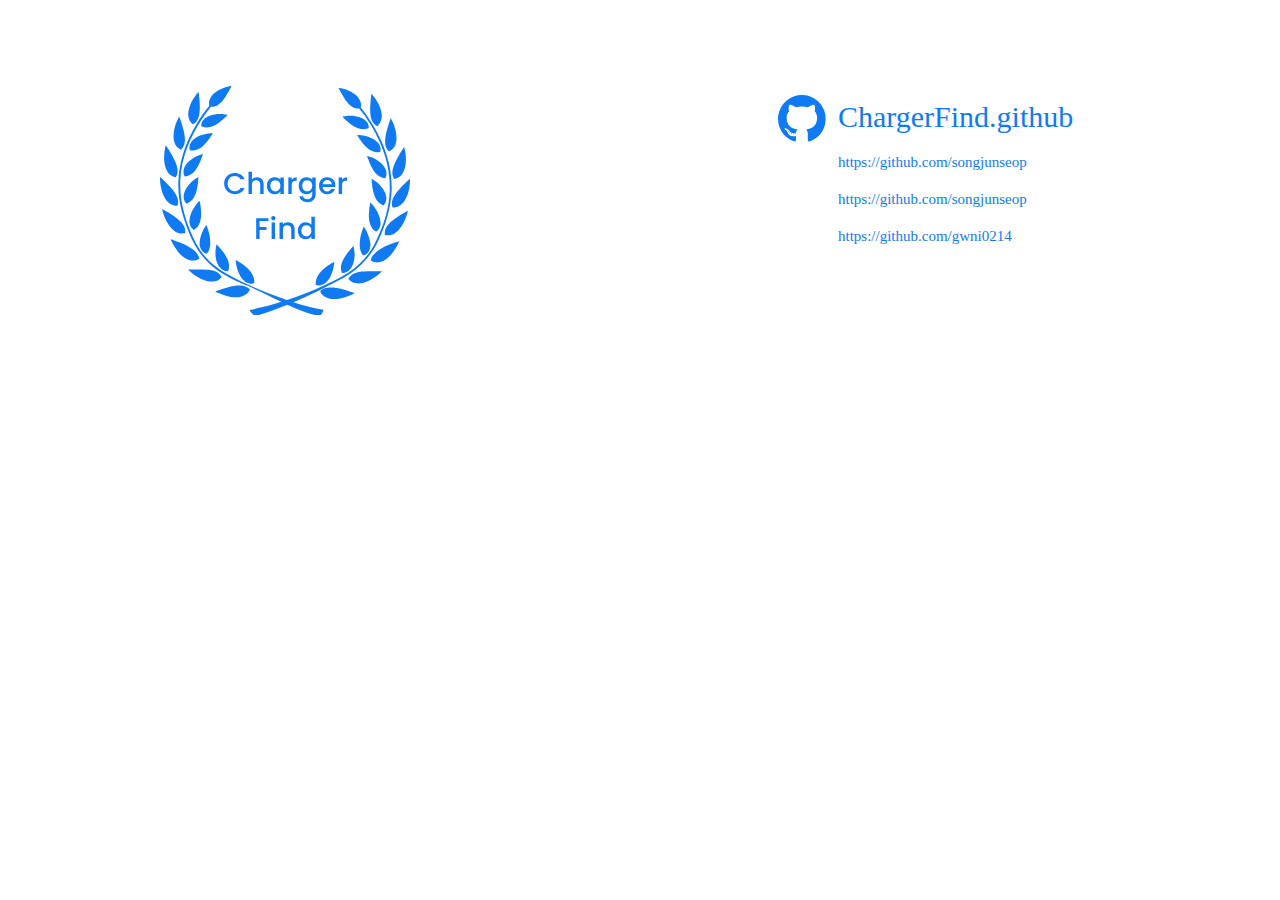
<file: project/html/footer.html>
<!DOCTYPE html>
<html lang="en">
<head>
    <meta charset="UTF-8">
    <meta http-equiv="X-UA-Compatible" content="IE=edge">
    <meta name="viewport" content="width=device-width, initial-scale=1.0">
    <title>푸터</title>
    <style>
           *{
            margin: 0;
            padding: 0;
            box-sizing: border-box;
        }

        #footer {
            width: 1920px;
            height: 400px;
            display: flex;
        }
        .footer_logo {
            width: 250px;
            height: 230px;
            background: url(../html/img/스프라이트.svg);
            background-position: 0px -100px;
            margin-top: 85px;
            margin-left: 160px;
        }
        #footer .git {
            display: flex;
            margin-top: 95px;
            color: #107af2;
            margin-left: 368px;
            margin-right: 339px;
        }
        #footer .git ul li:first-child {
            font-size: 30px;
            padding-top: 5px;
        }
        #footer .git ul li{
            list-style: none;
            font-size: 15px;
            padding: 10px;
        }
        #footer .git_logo {
            background: url(../html/img/스프라이트.svg);
            background-position: -50px 0;
            width: 50px;
            height: 50px;
        }
        #footer .Mailto {
            display: flex;
            margin-top: 95px;
            color: #107af2;
            margin-right: 250px;
        }
        #footer .Mailto ul li{
            list-style: none;
            font-size: 15px;
            padding: 10px;
        }
        #footer .Mailto ul li:first-child {
            font-size: 30px;
        }
    </style>
</head>
<body>
    <footer id="footer">
        <div class="footer_logo"></div>
        <div class="git">
        <div class="git_logo"></div>
        <ul>
                <li>ChargerFind.github</li>
                <li>https://github.com/songjunseop</li>
                <li>https://github.com/songjunseop</li>
                <li>https://github.com/gwni0214</li>
            </ul>
        </div>
        <div class="Mailto">
            <ul>
                <li>Mailto</li>
                <li>ekfvoddl0321@gmail.com</li>
                <li>sbxjs6999@naver.com</li>
                <li>apdlvmf8044@gmail.com</li>
            </ul>
        </div>
    </footer>
</body>
</html>
</file>
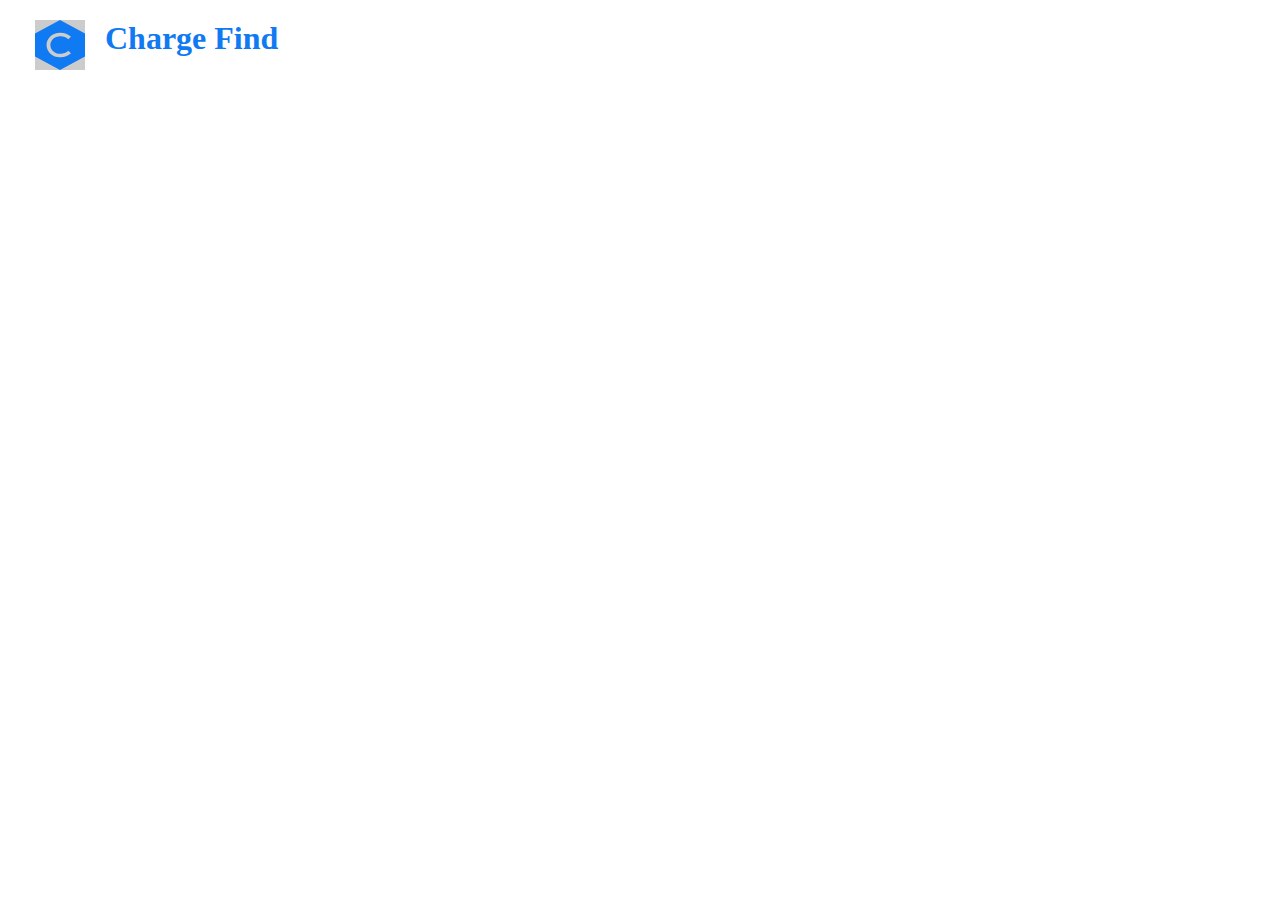
<file: project/html/header.html>
<!DOCTYPE html>
<html lang="ko">
<head>
    <meta charset="UTF-8">
    <meta http-equiv="X-UA-Compatible" content="IE=edge">
    <meta name="viewport" content="width=device-width, initial-scale=1.0">
    <title>해더</title>
    <style>
        *{
            margin: 0;
            padding: 0;
            box-sizing: border-box;
        }
        #header {
            width: 1920px;
            height: 78px;
            display: flex;
            justify-content: space-between;
            color: #107af2;
            align-items: center;
        }
        .logo {
            display: flex;
            margin-left: 35px;
            padding-top: 12px;
        }
        .logo .logo_img{
            width: 50px;
            height: 50px;
            background: url(../html/img/스프라이트.svg);
            background-position: 0px 0px;
            margin-right: 20px; 
            background-color: #ccc;
        }
        .menu ul {
            display: flex;
        }
        .menu ul li {
            list-style: none;
            margin-top: 26px;
            margin-left: 10px;
        }
        .menu ul li:nth-child(2) {
            margin-right: 35px;
        }
        .menu ul li a{
            text-decoration: none;
            color: #107af2;
            padding: 8px 22px;
            border: 1px solid #107af2;
            border-radius: 60px;
        }

    </style>
</head>
<body>
    <header id="header">
        <div class="logo">
            <span class="logo_img"></span>
            <h1>Charge Find</h1>
        </div>
        <nav class="menu">
            <ul>
                <li><a href="#">회원가입</a></li>
                <li><a href="#">로그인</a></li>
            </ul>
        </nav>

    </header>
</body>
</html>
</file>
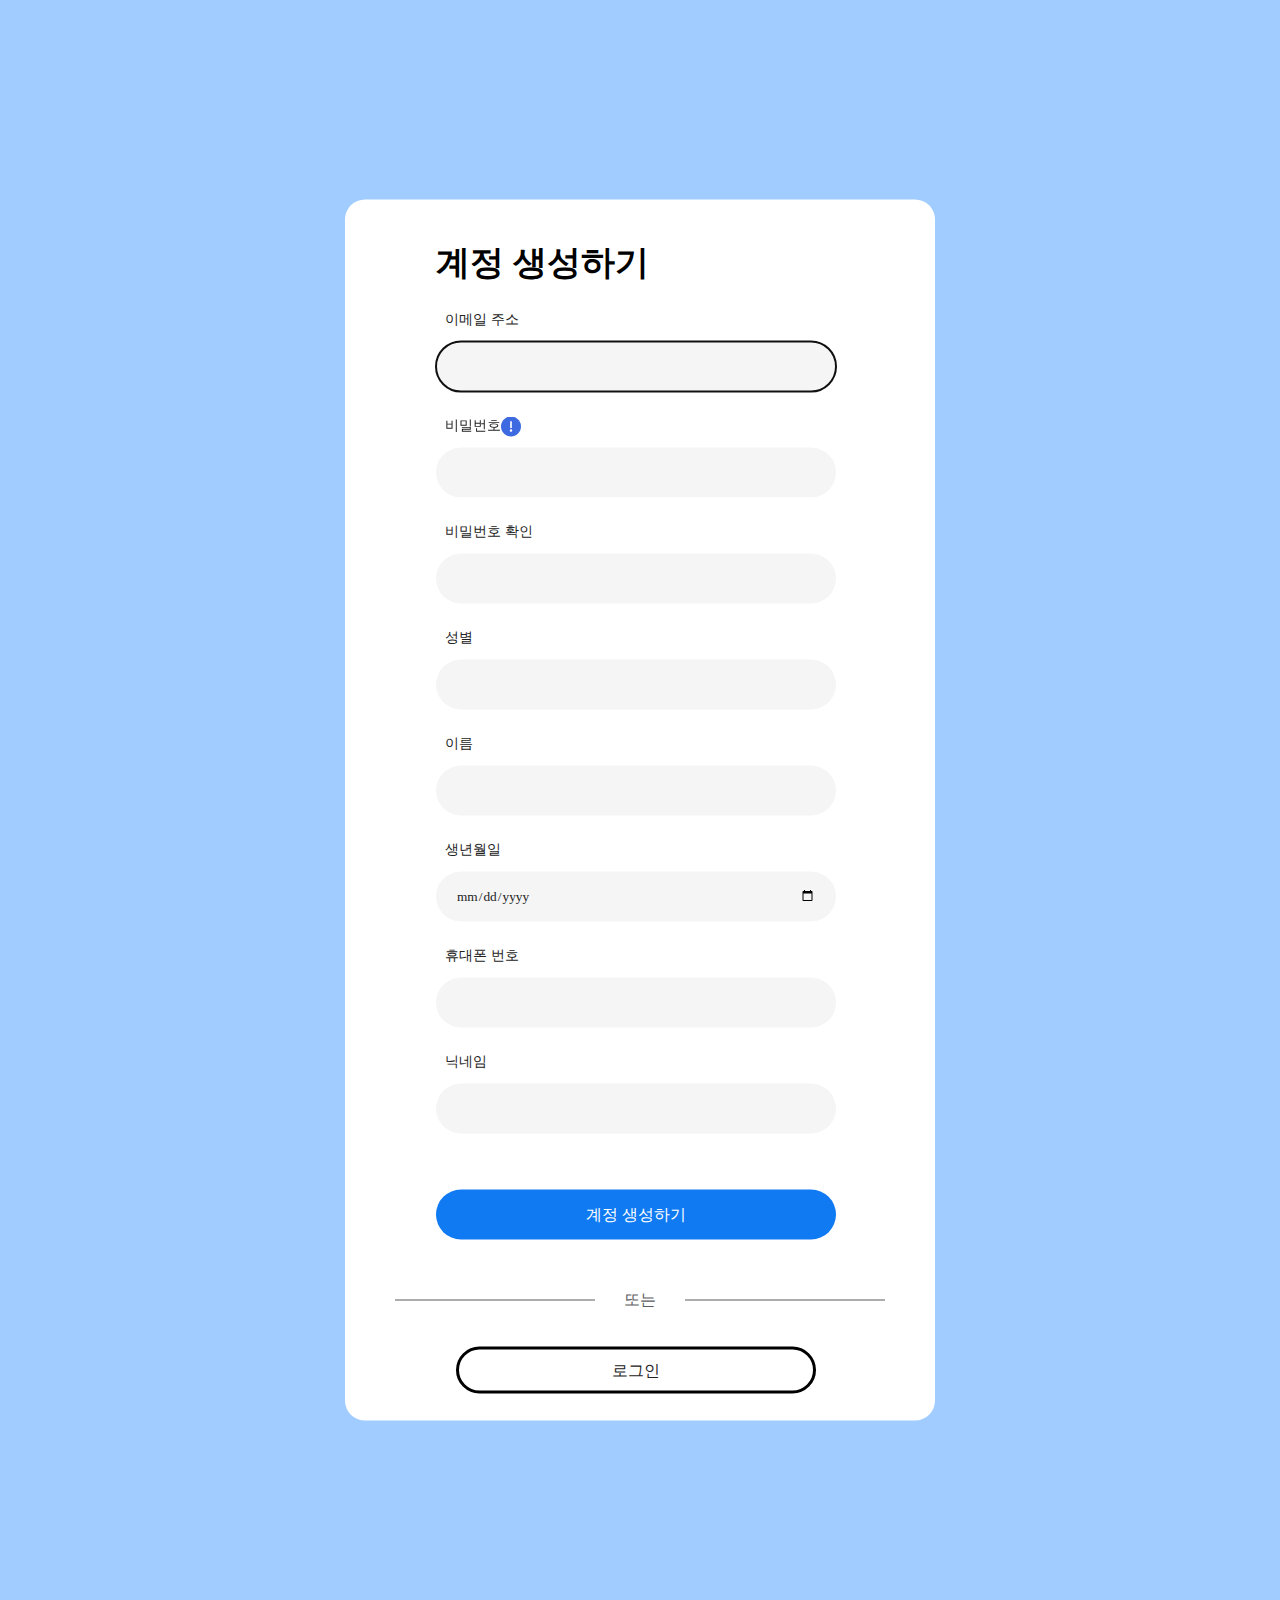
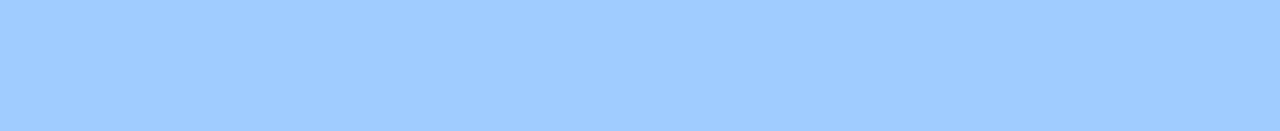
<file: project/html/join.html>
<!DOCTYPE html>
<html lang="en">

<head>
    <meta charset="UTF-8">
    <meta http-equiv="X-UA-Compatible" content="IE=edge">
    <meta name="viewport" content="width=device-width, initial-scale=1.0">
    <title>Document</title>
    <style>
        /* 여백 초기화 */
        body,
        div,
        dl,
        dt,
        ul,
        ol,
        li,
        h1,
        h2,
        h3,
        h4,
        h5,
        h6,
        pre,
        code,
        form,
        fieldset,
        legend,
        textarea,
        p,
        blockquote,
        th,
        td,
        input,
        select,
        button,
        figure,
        figcaption {
            margin: 0;
            padding: 0;
            box-sizing: border-box;
        }

        /* 시멘틱 태그 초기화 */
        article,
        aside,
        details,
        figcaption,
        figure,
        footer,
        header,
        hgroup,
        menu,
        nav,
        section {
            display: block;
            box-sizing: border-box;
        }

        .gray {
            background-color: #f5f5f5;
        }

        /* 폰트 초기화 */
        body,
        button,
        input,
        select,
        table,
        textarea {
            color: #222;
            font-family: 'NexonLv1Gothic', 'AppleSDGothicNeo-Regular', 'Malgun Gothic', '맑은 고딕', dotum, 돋움;
        }

        /* 링크 초기화 */
        a {
            color: #222;
            text-decoration: none;
        }

        /* 목록 초기화 */
        ol,
        ul,
        li {
            list-style: none;
        }

        /* 스타일 초기화 */
        em,
        address {
            font-style: normal;
        }

        img,
        fieldset,
        button {
            border: 0;
        }

        .ir_pm {
            display: block;
            overflow: hidden;
            font-size: 0;
            line-height: 0;
            text-indent: -9999px;
        }

        .ir_wa {
            display: block;
            overflow: hidden;
            position: relative;
            z-index: -1;
            width: 100%;
            height: 100%;
        }

        .ir_so {
            overflow: hidden;
            position: absolute;
            line-height: 0;
            text-indent: -9999px;
        }

        #wrap {
            width: 1920px;
            height: 1027px;
            background-color: #a0ccff;
        }

        .container {
            width: 590px;
            height: 611px;
            background-color: #fff;
            border-radius: 20px;
            position: absolute;
            left: 50%;
            top: 50%;
            transform: translate(-50%, -50%);
        }

        .container h2 {
            padding-left: 91px;
            padding-top: 40px;
            font-family: 'NexonLv1Gothic';
            font-size: 34px;
            color: #000;
        }

        fieldset {
            margin-left: 91px;
        }

        .label_box {
            display: flex;
            font-size: 14px;
            font-family: 'NexonLv1Gothic';
            padding-top: 25px;
        }

        .label_box .logo {
            background: url(../html/img/스프라이트.svg);
            background-position: -100px 0;
            width: 20px;
            height: 20px;

        }

        .label {
            padding-bottom: 13px;
            padding-left: 9px;
        }

        .input {
            width: 400px;
            height: 50px;
            background-color: #f5f5f5;
            border-radius: 50px;
            border: none;
            padding: 20px;
        }

        #joinBtn {
            width: 400px;
            height: 50px;
            margin-top: 56px;
            background-color: #107af2;
            color: #fff;
            border-radius: 50px;
            font-size: 16px;
        }

        .line {
            color: #5c5d61;
            font-size: 16px;
            display: flex;
            justify-content: center;
            margin-top: 50px;
            align-items: center;
        }

        .line::after {
            content: '';
            width: 200px;
            height: 1px;
            background-color: #5c5d61;
            margin-left: 29px;
        }

        .line::before {
            content: '';
            width: 200px;
            height: 1px;
            background-color: #5c5d61;
            margin-right: 29px;
        }

        .account {
            margin-top: 50px;
            margin-left: 111px;
        }

        .account a {
            font-size: 16px;
            background-color: #fff;
            border-radius: 50px;
            padding: 12px 153px;
            border: 3px solid #000;
        }
        #join_wrap {
            width: 1920px;
            height: 1731px;
            background-color: #a0ccff;
        }
        .join_container {
            width: 590px;
            height: 1221px;
            background-color: #fff;
            border-radius: 20px;
            position: absolute;
            left: 50%;
            top: 90%;
            transform: translate(-50%, -50%);
        }
        .join_container h2 {
            padding-left: 91px;
            padding-top: 40px;
            font-family: 'NexonLv1Gothic';
            font-size: 34px;
            color: #000;
        }
    </style>
</head>

<body>
    <div id="join_wrap">
        <div class="join_container">
            <h2>계정 생성하기</h2>
            <form action="loginSave.php" name="login" method="post">
                <fieldset>
                    <legend class="ir_so">회원가입 입력폼</legend>
                    <div class="join-box">
                        <div>
                            <div class="label_box">
                                <label for="youEmail" class="label">이메일 주소</label>
                            </div>
                            <input class="input" type="email" id="youEmail" name="youEmail" autocomplete="off" autofocus
                                required>
                        </div>
                        <div>
                            <div class="label_box">
                                <label for="youPass" class="label">비밀번호</label>
                                <div class="logo"></div>
                            </div>
                            <input class="input" type="password" id="youPass" name="youPass" maxlength="20"
                                autocomplete="off" required>
                        </div>
                        <div>
                            <div class="label_box">
                                <label for="youPassC" class="label">비밀번호 확인</label>
                            </div>
                            <input class="input" type="password" id="youPassC" name="youPassC" maxlength="20"
                                autocomplete="off" required>
                        </div>
                        <div>
                            <div class="label_box">
                                <label for="youGender" class="label">성별</label>
                            </div>
                            <input class="input" type="password" id="youGender" name="youGender" autocomplete="off" required>
                        </div>
                    </div>
                    <div>
                        <div class="label_box">
                            <label for="youName" class="label">이름</label>
                        </div>
                        <input class="input" type="password" id="youName" name="youName" autocomplete="off" required>
                    </div>
                        <div>
                            <div class="label_box">
                                <label for="youGender" class="label">생년월일</label>
                            </div>
                            <input class="input" type="date" id="youDate" name="youDate" autocomplete="off" required>
                        </div>
                        <div>
                            <div class="label_box">
                                <label for="youPhone" class="label">휴대폰 번호</label>
                            </div>
                            <input class="input" type="password" id="youPhone" name="youPhone" autocomplete="off"
                                required>
                        </div>
                        <div>
                            <div>
                                <div class="label_box">
                                    <label for="youNickname" class="label">닉네임</label>
                                </div>
                                <input class="input" type="password" id="youNickname" name="youNickname" autocomplete="off"
                                    required>
                            </div>
                            <div>

                    </div>
                    <button id="joinBtn" class="join-submit" type="submit">계정 생성하기</button>
                </fieldset>
            </form>
            <span class="line">또는</span>
            <div class="account"><a href="#">로그인</a></div>
        </div>
    </div>
</body>

</html>
</file>
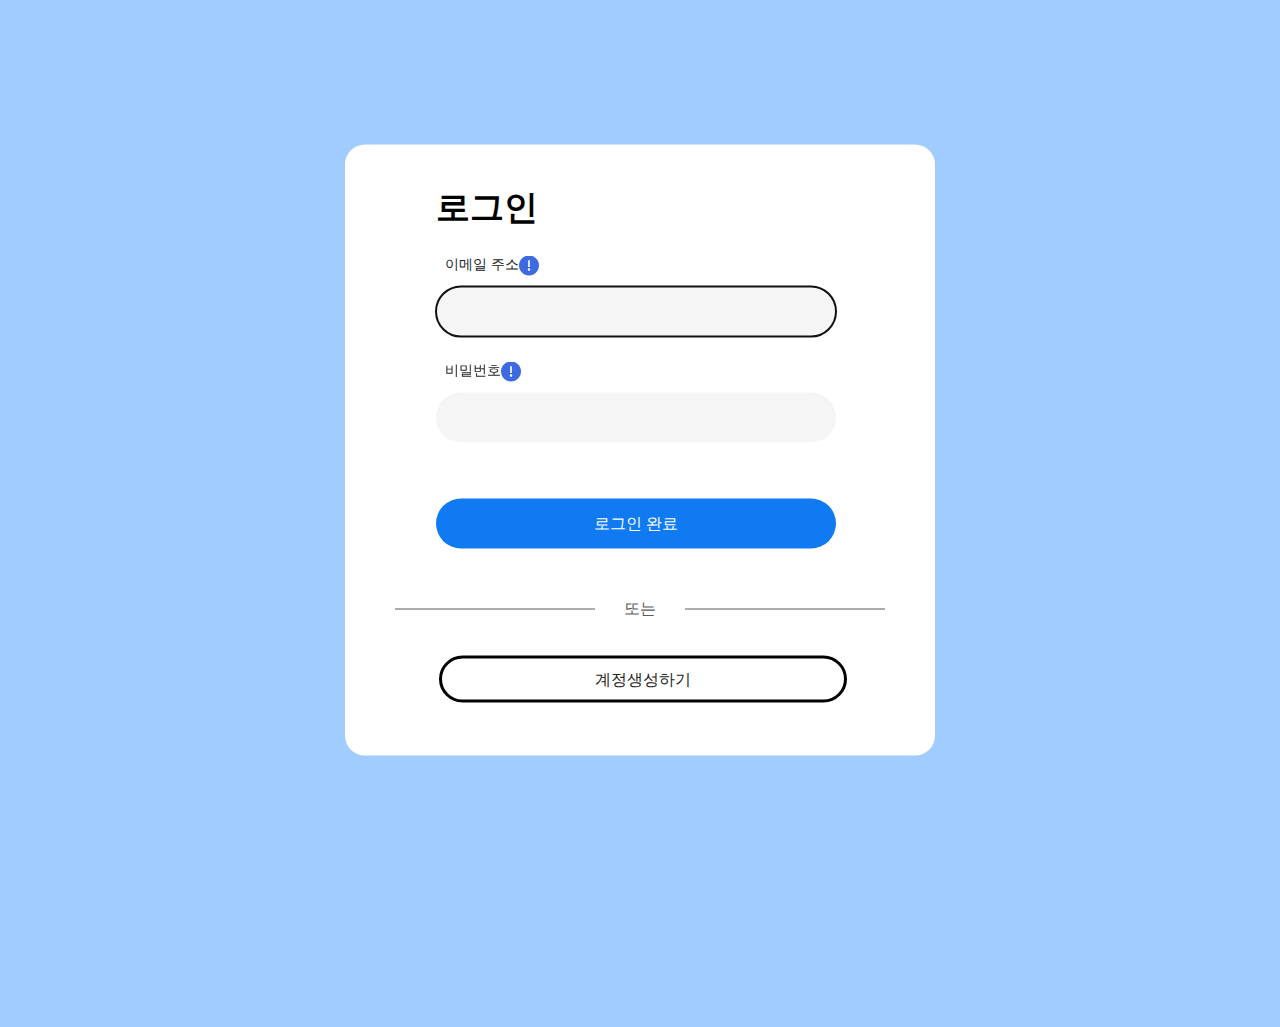
<file: project/html/login.html>
<!DOCTYPE html>
<html lang="en">

<head>
    <meta charset="UTF-8">
    <meta http-equiv="X-UA-Compatible" content="IE=edge">
    <meta name="viewport" content="width=device-width, initial-scale=1.0">
    <title>Document</title>
    <style>
        /* 여백 초기화 */
        body,
        div,
        dl,
        dt,
        ul,
        ol,
        li,
        h1,
        h2,
        h3,
        h4,
        h5,
        h6,
        pre,
        code,
        form,
        fieldset,
        legend,
        textarea,
        p,
        blockquote,
        th,
        td,
        input,
        select,
        button,
        figure,
        figcaption {
            margin: 0;
            padding: 0;
            box-sizing: border-box;
        }

        /* 시멘틱 태그 초기화 */
        article,
        aside,
        details,
        figcaption,
        figure,
        footer,
        header,
        hgroup,
        menu,
        nav,
        section {
            display: block;
            box-sizing: border-box;
        }

        .gray {
            background-color: #f5f5f5;
        }

        /* 폰트 초기화 */
        body,
        button,
        input,
        select,
        table,
        textarea {
            color: #222;
            font-family: 'NexonLv1Gothic', 'AppleSDGothicNeo-Regular', 'Malgun Gothic', '맑은 고딕', dotum, 돋움;
        }

        /* 링크 초기화 */
        a {
            color: #222;
            text-decoration: none;
        }

        /* 목록 초기화 */
        ol,
        ul,
        li {
            list-style: none;
        }

        /* 스타일 초기화 */
        em,
        address {
            font-style: normal;
        }

        img,
        fieldset,
        button {
            border: 0;
        }

        .ir_pm {
            display: block;
            overflow: hidden;
            font-size: 0;
            line-height: 0;
            text-indent: -9999px;
        }

        .ir_wa {
            display: block;
            overflow: hidden;
            position: relative;
            z-index: -1;
            width: 100%;
            height: 100%;
        }

        .ir_so {
            overflow: hidden;
            position: absolute;
            line-height: 0;
            text-indent: -9999px;
        }

        #wrap {
            width: 1920px;
            height: 1027px;
            background-color: #a0ccff;
        }

        .container {
            width: 590px;
            height: 611px;
            background-color: #fff;
            border-radius: 20px;
            position: absolute;
            left: 50%;
            top: 50%;
            transform: translate(-50%, -50%);
        }

        .container h2 {
            padding-left: 91px;
            padding-top: 40px;
            font-family: 'NexonLv1Gothic';
            font-size: 34px;
            color: #000;
        }

        fieldset {
            margin-left: 91px;
        }

        .label_box {
            display: flex;
            font-size: 14px;
            font-family: 'NexonLv1Gothic';
            padding-top: 25px;
        }

        .label_box .logo {
            background: url(../html/img/스프라이트.svg);
            background-position: -100px 0;
            width: 20px;
            height: 20px;

        }

        .label {
            padding-bottom: 13px;
            padding-left: 9px;
        }

        .input {
            width: 400px;
            height: 50px;
            background-color: #f5f5f5;
            border-radius: 50px;
            border: none;
        }

        #joinBtn {
            width: 400px;
            height: 50px;
            margin-top: 56px;
            background-color: #107af2;
            color: #fff;
            border-radius: 50px;
            font-size: 16px;
        }

        .line {
            color: #5c5d61;
            font-size: 16px;
            display: flex;
            justify-content: center;
            margin-top: 50px;
            align-items: center;
        }

        .line::after {
            content: '';
            width: 200px;
            height: 1px;
            background-color: #5c5d61;
            margin-left: 29px;
        }

        .line::before {
            content: '';
            width: 200px;
            height: 1px;
            background-color: #5c5d61;
            margin-right: 29px;
        }

        .account {
            margin-top: 50px;
            margin-left: 94px;
        }

        .account a {
            font-size: 16px;
            background-color: #fff;
            border-radius: 50px;
            padding: 12px 153px;
            border: 3px solid #000;
        }
    </style>
</head>

<body>
    <div id="wrap">
        <div class="container">
            <h2>로그인</h2>
            <form action="loginSave.php" name="login" method="post">
                <fieldset>
                    <legend class="ir_so">회원가입 입력폼</legend>
                    <div class="join-box">
                        <div>
                            <div class="label_box">
                                <label for="youEmail" class="label">이메일 주소</label>
                                <div class="logo"></div>
                            </div>
                            <input class="input" type="email" id="youEmail" name="youEmail" autocomplete="off" autofocus
                                required>
                        </div>
                        <div>
                            <div class="label_box">
                                <label for="youPass" class="label">비밀번호</label>
                                <div class="logo"></div>
                            </div>
                            <input class="input" type="password" id="youPass" name="youPass" maxlength="20"
                                autocomplete="off" required>
                        </div>
                        
                    </div>
                    <button id="joinBtn" class="join-submit" type="submit">로그인 완료</button>
                </fieldset>
            </form>
            <span class="line">또는</span>
            <div class="account"><a href="#">계정생성하기</a></div>
        </div>
    </div>
</body>

</html>
</file>
